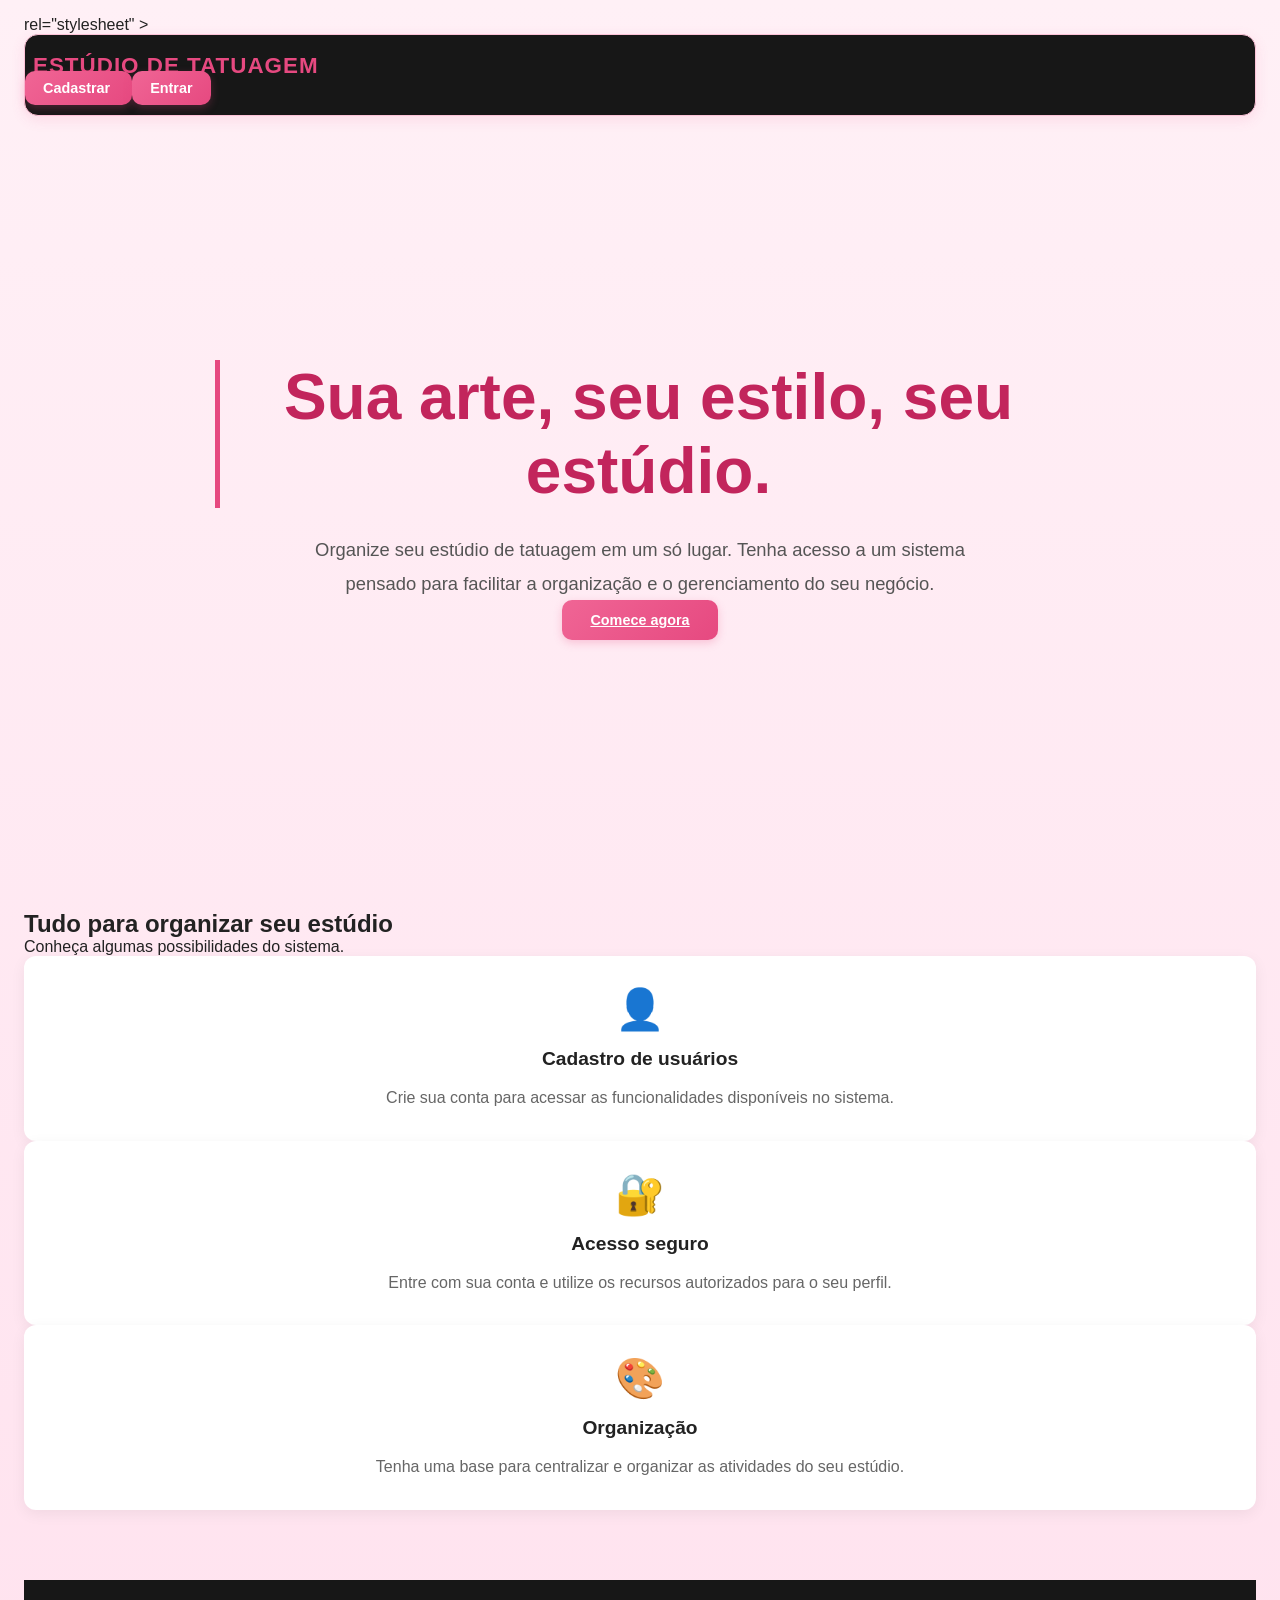
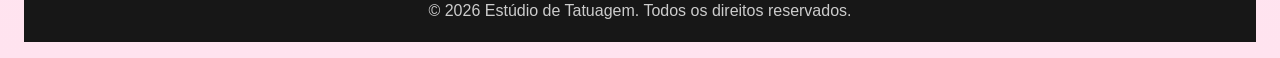
<file: front-end/index.html>
<!DOCTYPE html>
<html lang="pt-br">
<head>
    <meta charset="UTF-8">
    <meta name="viewport" content="width=device-width, initial-scale=1.0">

    <title>Estúdio de Tatuagem</title>

    <!-- Bootstrap -->
    <link
        <link rel="stylesheet" href="css/style.css">
        rel="stylesheet"
    >

    <!-- Ícone da página -->
    <link rel="icon" href="data:,">

    <style>
        * {
            margin: 0;
            padding: 0;
            box-sizing: border-box;
        }

        body {
            background-color: #f5f5f5;
            font-family: Arial, Helvetica, sans-serif;
            color: #222;
        }

        /* Menu superior */
        .navbar {
            background-color: #171717;
            padding: 18px 0;
        }

        .navbar-brand {
            font-size: 1.4rem;
            font-weight: bold;
            letter-spacing: 1px;
        }

        /* Área principal */
        .hero {
            min-height: 80vh;
            display: flex;
            flex-direction: column;
            justify-content: center;
            align-items: center;
            padding: 60px 20px;
            text-align: center;
        }

        .hero h1 {
            max-width: 850px;
            font-size: clamp(2.2rem, 5vw, 4rem);
            font-weight: bold;
            margin-bottom: 25px;
        }

        .hero p {
            max-width: 650px;
            font-size: 1.15rem;
            line-height: 1.8;
            color: #555;
        }

        /* Botões */
        .btn-primary {
            background-color: #8b0000;
            border-color: #8b0000;
            padding: 12px 28px;
            transition: 0.3s;
        }

        .btn-primary:hover {
            background-color: #650000;
            border-color: #650000;
            transform: translateY(-2px);
        }

        .btn-outline-light,
        .btn-light {
            padding: 9px 18px;
        }

        /* Seção de funcionalidades */
        .features {
            padding: 50px 0 70px;
        }

        .feature-card {
            background-color: #fff;
            padding: 30px 20px;
            border-radius: 12px;
            text-align: center;
            height: 100%;
            box-shadow: 0 4px 15px rgba(0, 0, 0, 0.06);
            transition: 0.3s;
        }

        .feature-card:hover {
            transform: translateY(-5px);
        }

        .feature-card h3 {
            font-size: 1.2rem;
            font-weight: bold;
            margin: 15px 0;
        }

        .feature-card p {
            color: #666;
            line-height: 1.6;
            margin-bottom: 0;
        }

        .feature-icon {
            font-size: 2.5rem;
        }

        /* Rodapé */
        footer {
            background-color: #171717;
            color: #ccc;
            padding: 22px 15px;
            text-align: center;
        }

        footer p {
            margin: 0;
        }

        /* Ajustes para celulares */
        @media (max-width: 576px) {
            .navbar-brand {
                font-size: 1.05rem;
            }

            .navbar .btn {
                font-size: 0.85rem;
                padding: 7px 10px;
            }

            .hero {
                min-height: 65vh;
                padding: 45px 15px;
            }

            .hero p {
                font-size: 1rem;
            }
        }
    </style>
</head>

<body>

    <!-- Menu de navegação -->
    <nav class="navbar navbar-dark">
        <div class="container">

            <a href="index.html" class="navbar-brand">
                ESTÚDIO DE TATUAGEM
            </a>

            <div>
                <a href="cadastro.html" class="btn btn-outline-light me-2">
                    Cadastrar
                </a>

                <a href="login.html" class="btn btn-light">
                    Entrar
                </a>
            </div>

        </div>
    </nav>

    <!-- Apresentação principal -->
    <main>

        <section class="hero container">

            <h1>
                Sua arte, seu estilo, seu estúdio.
            </h1>

            <p>
                Organize seu estúdio de tatuagem em um só lugar.
                Tenha acesso a um sistema pensado para facilitar
                a organização e o gerenciamento do seu negócio.
            </p>

            <a href="cadastro.html" class="btn btn-primary btn-lg mt-3">
                Comece agora
            </a>

        </section>

        <!-- Funcionalidades -->
        <section class="features container">

            <div class="text-center mb-5">
                <h2 class="fw-bold">Tudo para organizar seu estúdio</h2>

                <p class="text-secondary mt-3">
                    Conheça algumas possibilidades do sistema.
                </p>
            </div>

            <div class="row g-4">

                <div class="col-md-4">
                    <div class="feature-card">

                        <div class="feature-icon">👤</div>

                        <h3>Cadastro de usuários</h3>

                        <p>
                            Crie sua conta para acessar as funcionalidades
                            disponíveis no sistema.
                        </p>

                    </div>
                </div>

                <div class="col-md-4">
                    <div class="feature-card">

                        <div class="feature-icon">🔐</div>

                        <h3>Acesso seguro</h3>

                        <p>
                            Entre com sua conta e utilize os recursos
                            autorizados para o seu perfil.
                        </p>

                    </div>
                </div>

                <div class="col-md-4">
                    <div class="feature-card">

                        <div class="feature-icon">🎨</div>

                        <h3>Organização</h3>

                        <p>
                            Tenha uma base para centralizar e organizar
                            as atividades do seu estúdio.
                        </p>

                    </div>
                </div>

            </div>

        </section>

    </main>

    <!-- Rodapé -->
    <footer>
        <p>
            &copy; 2026 Estúdio de Tatuagem. Todos os direitos reservados.
        </p>
    </footer>

    <!-- Bootstrap JS -->
    <script
        src="https://cdn.jsdelivr.net/npm/bootstrap@5.3.0/dist/js/bootstrap.bundle.min.js">
    </script>

</body>
</html>
</file>
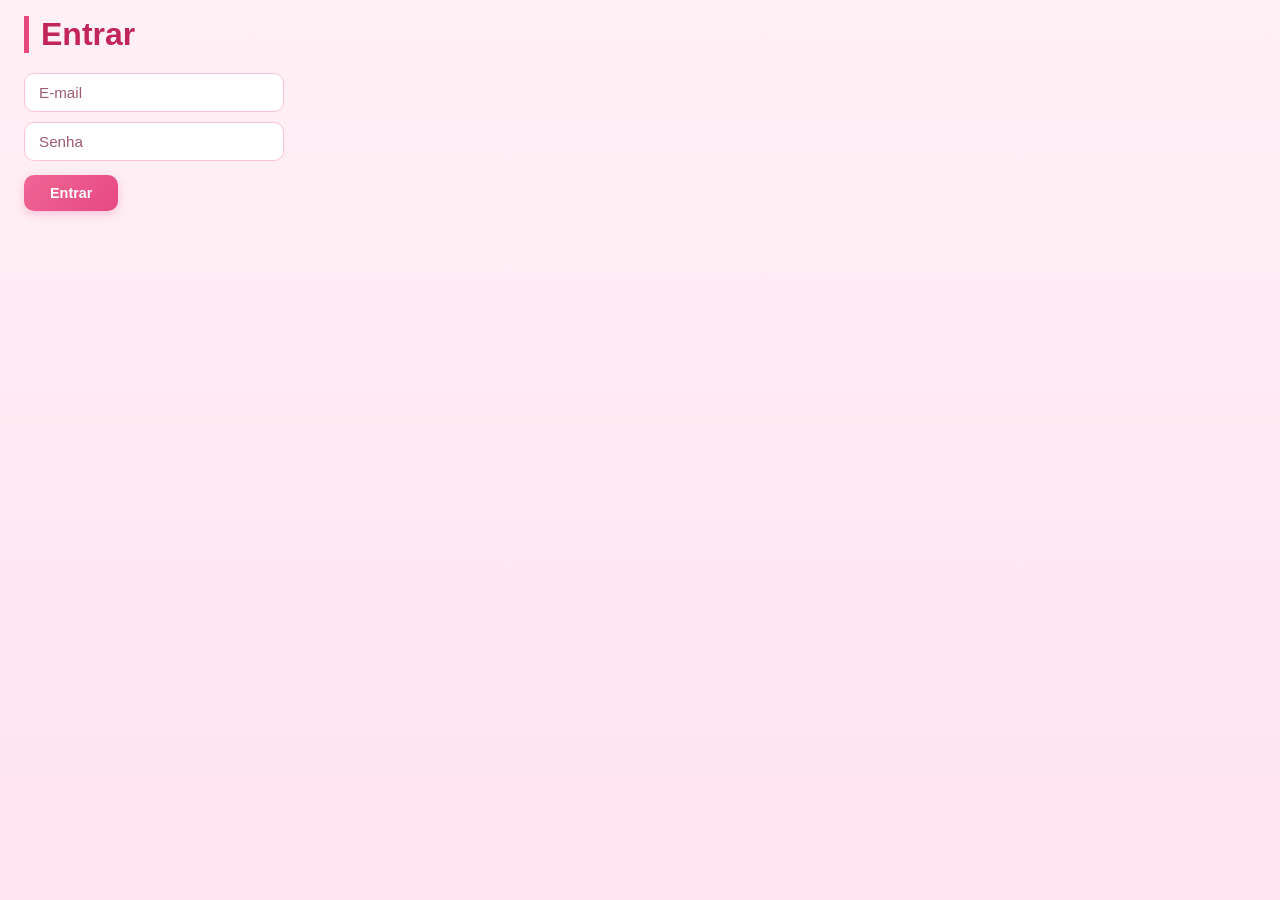
<file: front-end/agendamentos.html>
<!DOCTYPE html>
<html lang="pt-br">
<head>
    <meta charset="UTF-8">
    <meta name="viewport" content="width=device-width, initial-scale=1.0">

    <title>Agendamentos — Estúdio de Tatuagem</title>

   <link rel="stylesheet" href="css/style.css">
    
</head>

<body class="container py-4">

    <!-- Menu de navegação -->
    <nav class="navbar navbar-dark bg-dark mb-4 rounded">
        <div class="container-fluid">
            <a href="dashboard.html" class="navbar-brand">
                Estúdio de Tatuagem
            </a>

            <div class="d-flex flex-wrap align-items-center gap-3">
                <a href="clientes.html" class="text-light text-decoration-none">
                    Clientes
                </a>

                <a href="senioridade.html" class="text-light text-decoration-none">
                    Senioridade
                </a>

                <a href="estilos.html" class="text-light text-decoration-none">
                    Estilos
                </a>

                <a href="tatuadores.html" class="text-light text-decoration-none">
                    Tatuadores
                </a>

                <a href="agendamentos.html" class="text-light text-decoration-none">
                    Agendamentos
                </a>

                <button onclick="sair()" class="btn btn-outline-light btn-sm">
                    Sair
                </button>
            </div>
        </div>
    </nav>

    <h1>Agendamentos</h1>

    <p class="text-muted">
        Cadastre, consulte e gerencie os agendamentos do estúdio.
    </p>

    <!-- Formulário de agendamento -->
    <form id="form-agendamento" class="row g-3 mt-2 mb-4">

        <div class="col-md-3">
            <label for="idcliente" class="form-label">Cliente</label>
            <select id="idcliente" class="form-select" required>
                <option value="">Selecione um cliente...</option>
            </select>
        </div>

        <div class="col-md-3">
            <label for="idtatuador" class="form-label">Tatuador</label>
            <select id="idtatuador" class="form-select" required>
                <option value="">Selecione um tatuador...</option>
            </select>
        </div>

        <div class="col-md-2">
            <label for="dataagendamento" class="form-label">Data</label>
            <input
                type="date"
                id="dataagendamento"
                class="form-control"
                required
            >
        </div>

        <div class="col-md-2">
            <label for="horaagendamento" class="form-label">Horário</label>
            <input
                type="time"
                id="horaagendamento"
                class="form-control"
                required
            >
        </div>

        <div class="col-md-2">
            <label for="valortatuagem" class="form-label">Valor (R$)</label>
            <input
                type="number"
                id="valortatuagem"
                class="form-control"
                placeholder="0,00"
                step="0.01"
                min="0"
            >
        </div>

        <div class="col-md-12">
            <label for="descricaotatuagem" class="form-label">
                Descrição da tatuagem
            </label>

            <textarea
                id="descricaotatuagem"
                class="form-control"
                rows="3"
                placeholder="Descreva a tatuagem desejada..."
            ></textarea>
        </div>

        <!-- Imagem do desenho -->
        <div class="col-md-4">
            <label for="desenho" class="form-label">
                Desenho aprovado (imagem)
            </label>

            <input
                type="file"
                id="desenho"
                class="form-control"
                accept="image/*"
            >
        </div>

        <!-- Status visível durante a edição -->
        <div class="col-md-3" id="bloco-status" style="display: none;">
            <label for="status" class="form-label">Status</label>

            <select id="status" class="form-select">
                <option value="pendente">Pendente</option>
                <option value="confirmado">Confirmado</option>
                <option value="concluido">Concluído</option>
                <option value="cancelado">Cancelado</option>
            </select>
        </div>

        <div class="col-md-3 d-flex align-items-end">
            <button
                id="btn-submit-agendamento"
                type="submit"
                class="btn btn-primary w-100"
            >
                Cadastrar agendamento
            </button>
        </div>

    </form>

    <!-- Tabela de agendamentos -->
    <div class="table-responsive">
        <table class="table table-bordered table-striped align-middle">
            <thead class="table-dark">
                <tr>
                    <th>ID</th>
                    <th>Cliente</th>
                    <th>Tatuador</th>
                    <th>Data</th>
                    <th>Hora</th>
                    <th>Valor</th>
                    <th>Status</th>
                    <th>Desenho</th>
                    <th>Ações</th>
                </tr>
            </thead>

            <tbody id="corpo-tabela">
                <!-- Preenchido pelo JavaScript -->
            </tbody>
        </table>
    </div>

    <!-- Scripts -->
    <script src="js/auth.js"></script>

    <script>
        protegerPagina();
    </script>

    <script src="js/agendamentos.js"></script>

</body>
</html>
</file>
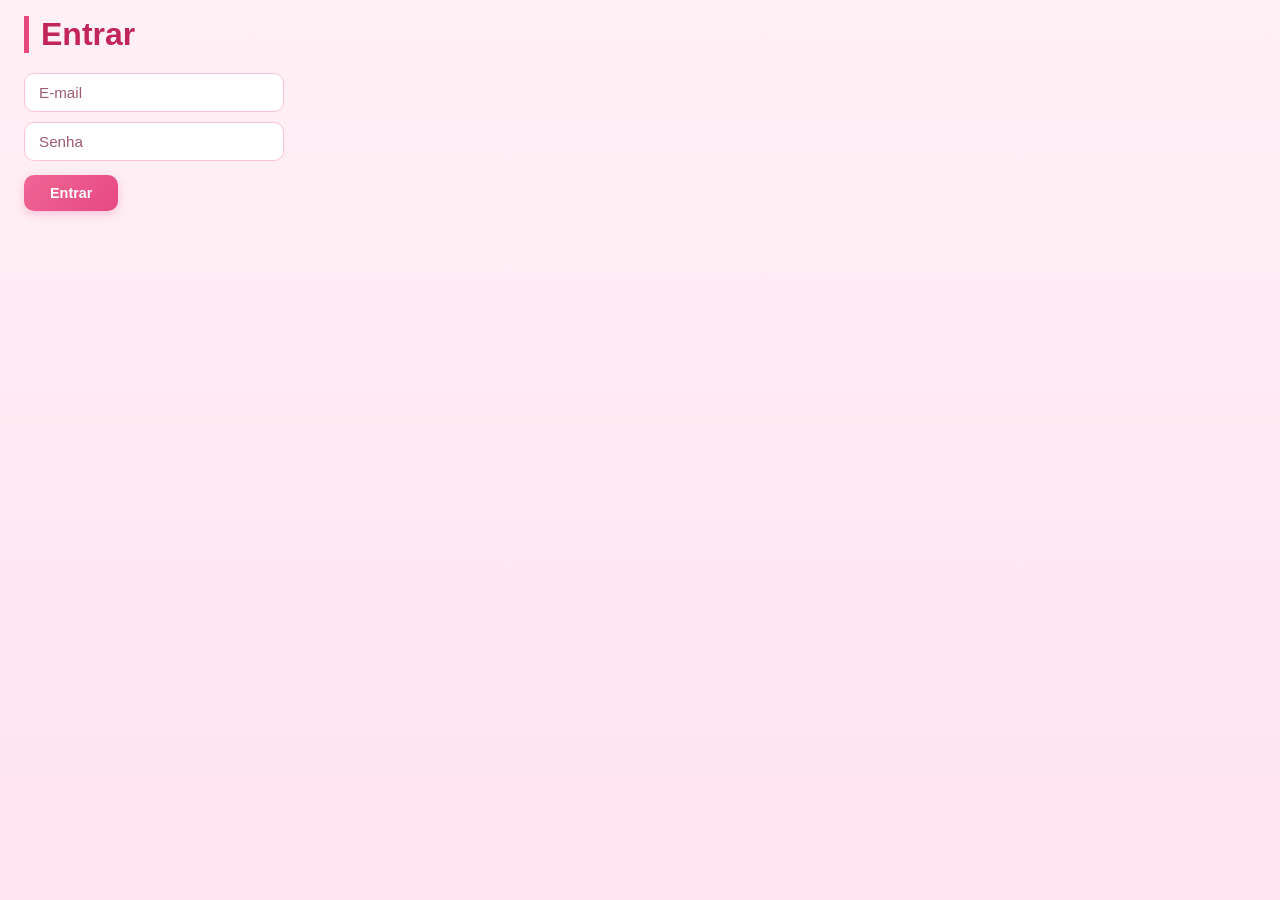
<file: front-end/cadastro.html>
<!DOCTYPE html>
<html lang="pt-br">
<head>
  <meta charset="UTF-8">
  <title>Cadastro — Estúdio de Tatuagem</title>
  <link rel="stylesheet" href="css/style.css">
</head>
<body class="container py-5" style="max-width: 480px;">

  <h1 class="mb-4">Criar conta</h1>

  <form id="form-cadastro">
    <div class="mb-3">
      <input type="text" id="nome" class="form-control" placeholder="Nome" required>
    </div>
    <div class="mb-3">
      <input type="email" id="email" class="form-control" placeholder="E-mail" required>
    </div>
    <div class="mb-3">
      <input type="password" id="senha" class="form-control" placeholder="Senha" required>
    </div>
    <button type="submit" class="btn btn-primary w-100">Cadastrar</button>
  </form>

  
  
<script src="js/auth.js"></script>
  <script src="js/cadastro.js"></script>

</body>
</html>
</file>
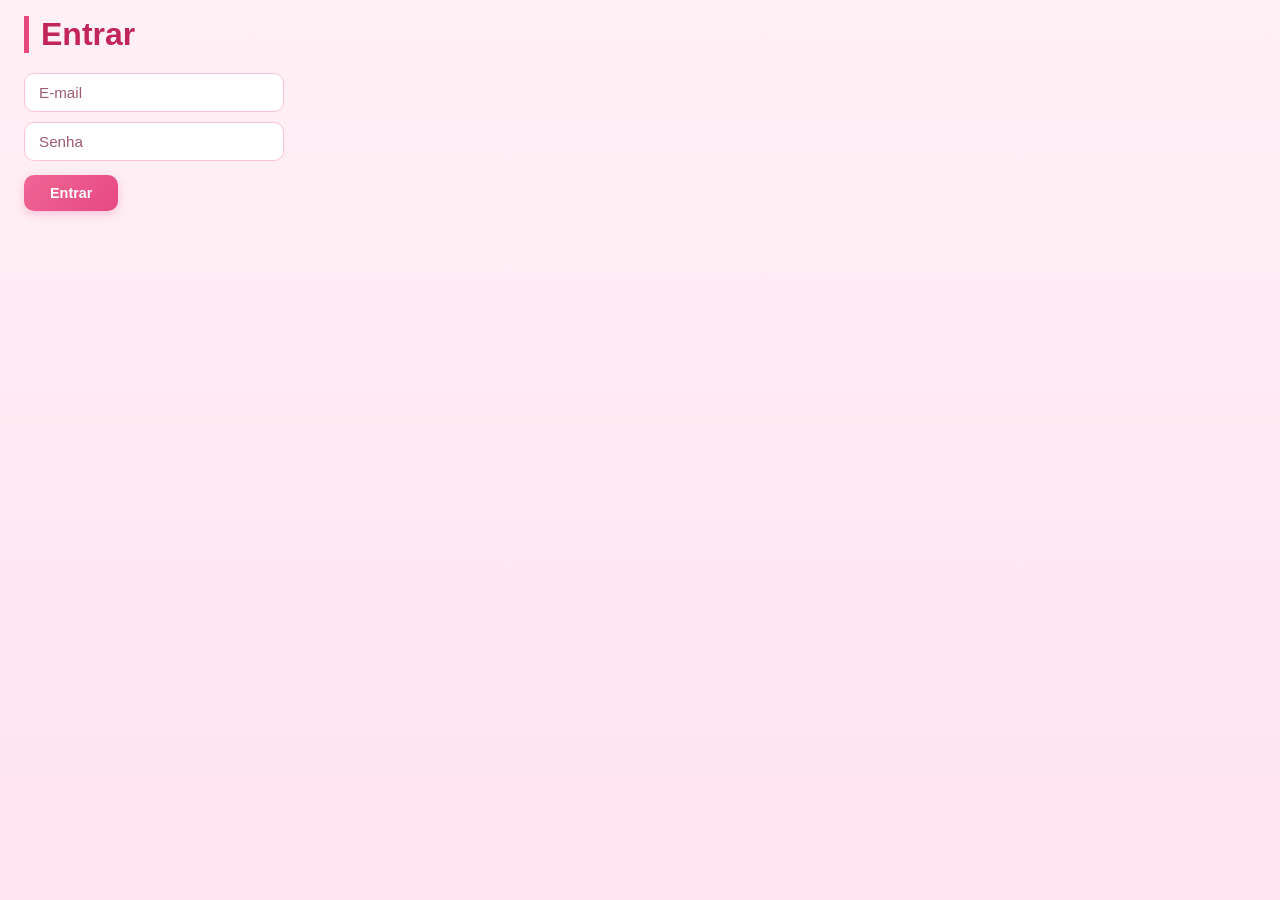
<file: front-end/clientes.html>
<!DOCTYPE html>
<html lang="pt-br">
<head>
  <meta charset="UTF-8">
  <title>Clientes — Estúdio de Tatuagem</title>
  <!-- Bootstrap: biblioteca de estilos prontos -->
  <link rel="stylesheet" href="css/style.css">
</head>
<body class="container py-4">

 <nav class="navbar navbar-dark bg-dark mb-4">
  <div class="container">
    <span class="navbar-brand">Estúdio de Tatuagem</span>
    <div>
      <a href="clientes.html" class="text-light me-3">Clientes</a>
      <a href="senioridade.html" class="text-light me-3">Senioridade</a>
      <a href="estilos.html" class="text-light me-3">Estilos</a>
      <a href="tatuadores.html" class="text-light me-3">Tatuadores</a>
      <a href="agendamentos.html" class="text-light me-3">Agendamentos</a>
      <button onclick="sair()" class="btn btn-outline-light btn-sm">Sair</button>
    </div>
  </div>
</nav>

  <h1>Clientes</h1>

  <!-- Formulário para cadastrar novo cliente -->
  <form id="form-cliente" class="row g-2 mt-2 mb-4">
    <div class="col-md-3">
      <input type="text" id="nome" class="form-control" placeholder="Nome" required>
    </div>
    <div class="col-md-2">
      <input type="text" id="cpf" class="form-control" placeholder="CPF (só números)" required>
    </div>
    <div class="col-md-2">
      <input type="text" id="telefone" class="form-control" placeholder="Telefone">
    </div>
    <div class="col-md-2">
      <input type="text" id="cidade" class="form-control" placeholder="Cidade">
    </div>
    <div class="col-md-1">
      <input type="text" id="uf" class="form-control" placeholder="UF" maxlength="2">
    </div>
    <div class="col-md-2">
      <button id="btn-submit-cliente" type="submit" class="btn btn-primary w-100">Cadastrar</button>
    </div>
  </form>

  <!-- Tabela onde os clientes vão aparecer -->
  <table class="table table-bordered">
    <thead>
      <tr>
        <th>ID</th>
        <th>Nome</th>
        <th>CPF</th>
        <th>Telefone</th>
        <th>Cidade</th>
        <th>UF</th>
        <th>Ações</th>
      </tr>
    </thead>
    <tbody id="corpo-tabela">
      <!-- os clientes vão aparecer aqui -->
    </tbody>
  </table>

  <!-- Importa o arquivo JavaScript separado -->
   <script src="js/auth.js"></script>
  <script src="js/clientes.js"></script>

</body>
</html>
</file>
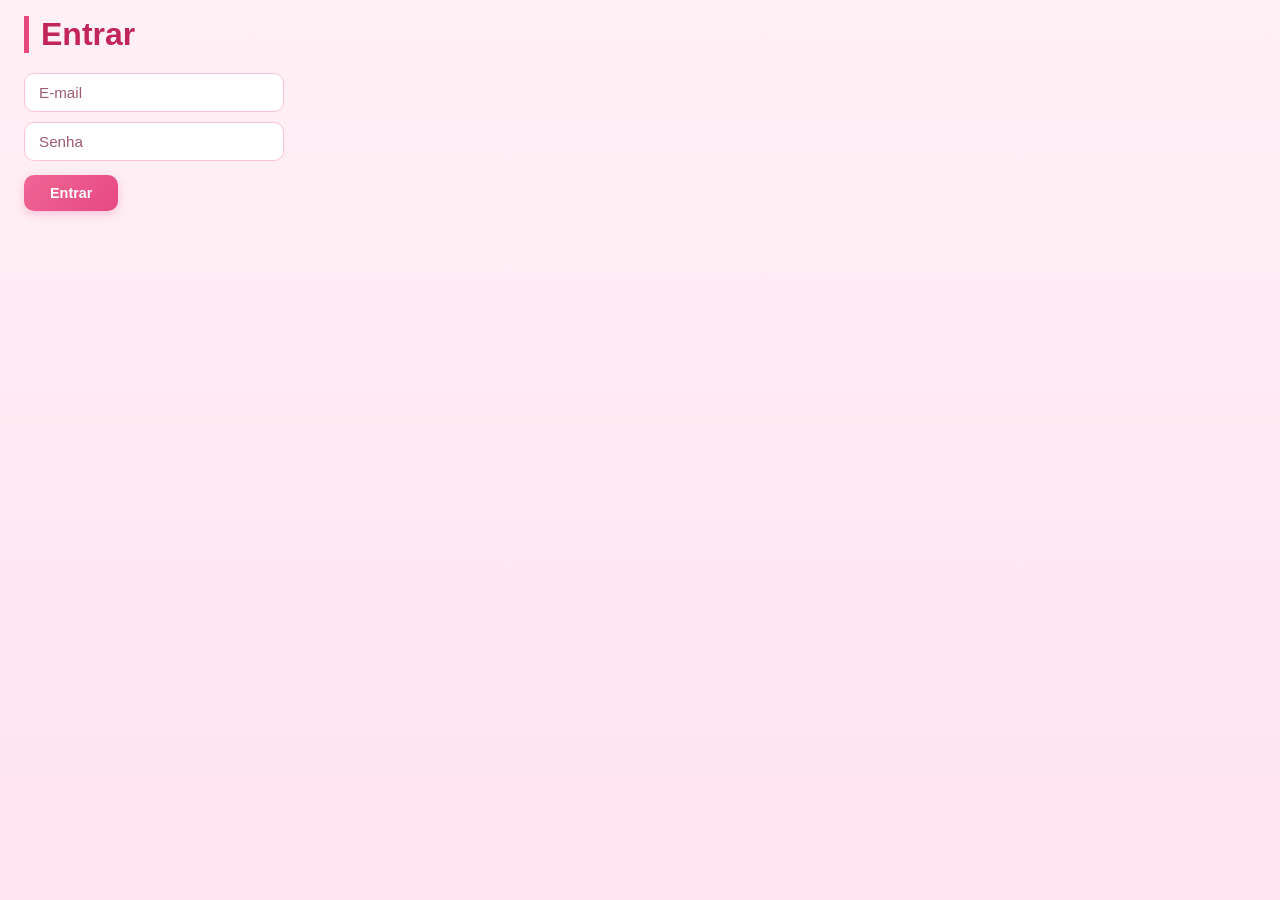
<file: front-end/estilos.html>
<!DOCTYPE html>
<html lang="pt-br">
<head>
  <meta charset="UTF-8">
  <title>Estilos — Estúdio de Tatuagem</title>
 <link rel="stylesheet" href="css/style.css">
</head>
<body class="container py-4">

<nav class="navbar navbar-dark bg-dark mb-4">
  <div class="container">
    <span class="navbar-brand">Estúdio de Tatuagem</span>
    <div>
      <a href="clientes.html" class="text-light me-3">Clientes</a>
      <a href="senioridade.html" class="text-light me-3">Senioridade</a>
      <a href="estilos.html" class="text-light me-3">Estilos</a>
      <a href="tatuadores.html" class="text-light me-3">Tatuadores</a>
      <a href="agendamentos.html" class="text-light me-3">Agendamentos</a>
      <button onclick="sair()" class="btn btn-outline-light btn-sm">Sair</button>
    </div>
  </div>
</nav>
  <h1>Estilos</h1>

  <form id="form-estilo" class="row g-2 mt-2 mb-4">
    <div class="col-md-4">
      <input type="text" id="descricao" class="form-control" placeholder="Descrição (ex: Blackwork)" required>
    </div>
    <div class="col-md-2">
      <button id="btn-submit-estilo" type="submit" class="btn btn-primary w-100">Cadastrar</button>
    </div>
  </form>

  <table class="table table-bordered">
    <thead>
      <tr>
        <th>ID</th>
        <th>Descrição</th>
        <th>Ações</th>
      </tr>
    </thead>
    <tbody id="corpo-tabela">
    </tbody>
  </table>
<script src="js/auth.js"></script>
  <script src="js/estilos.js"></script>

</body>
</html>
</file>
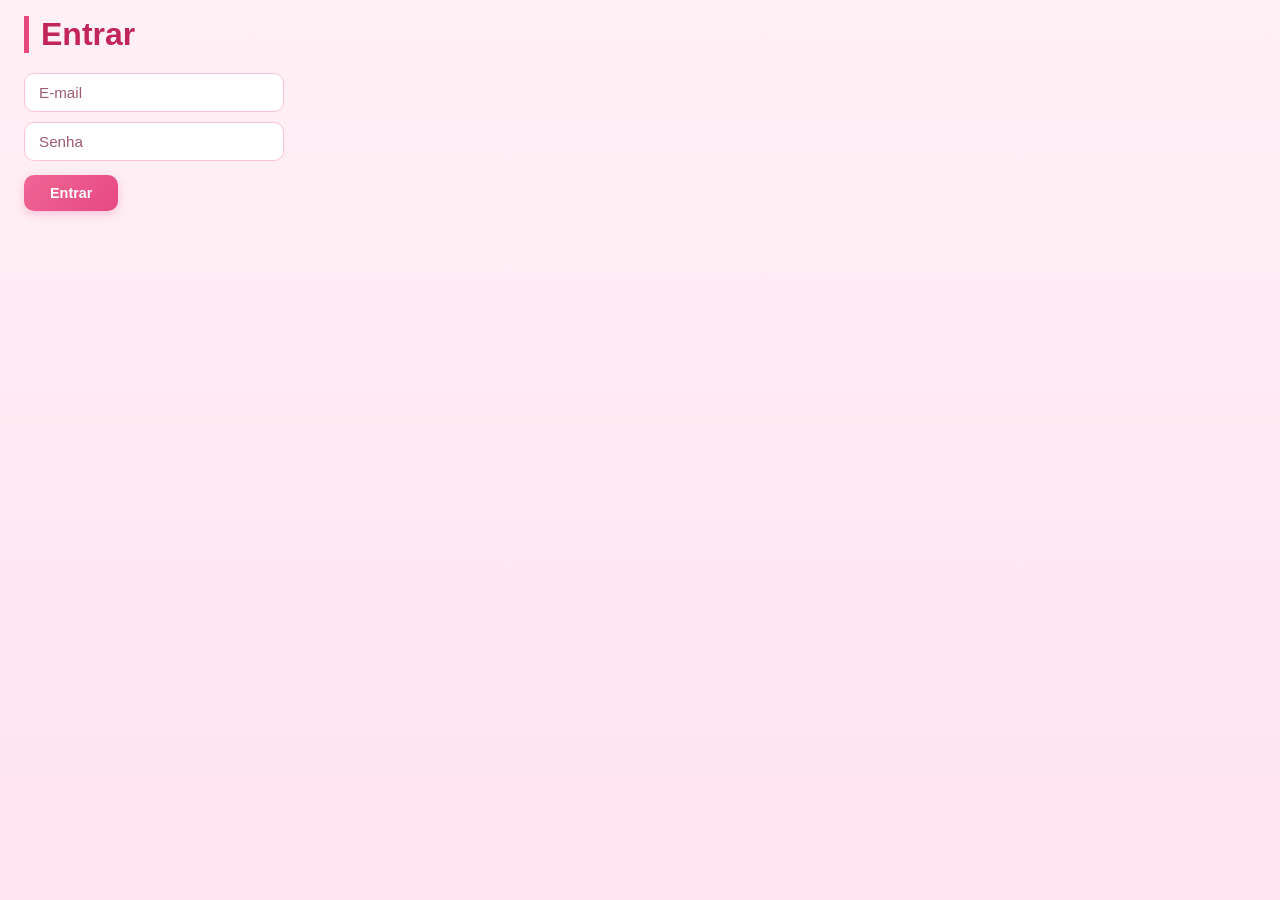
<file: front-end/login.html>
<!DOCTYPE html>
<html lang="pt-br">
<head>
  <meta charset="UTF-8">
  <title>Login — Estúdio de Tatuagem</title>
 <link rel="stylesheet" href="css/style.css">
</head>
<body class="container py-5" style="max-width: 480px;">

  <h1 class="mb-4">Entrar</h1>

  <form id="form-login">
    <div class="mb-3">
      <input type="email" id="email" class="form-control" placeholder="E-mail" required>
    </div>
    <div class="mb-3">
      <input type="password" id="senha" class="form-control" placeholder="Senha" required>
    </div>
    <button type="submit" class="btn btn-primary w-100">Entrar</button>
  </form>

  
  <script src="js/login.js"></script>

</body>
</html>
</file>
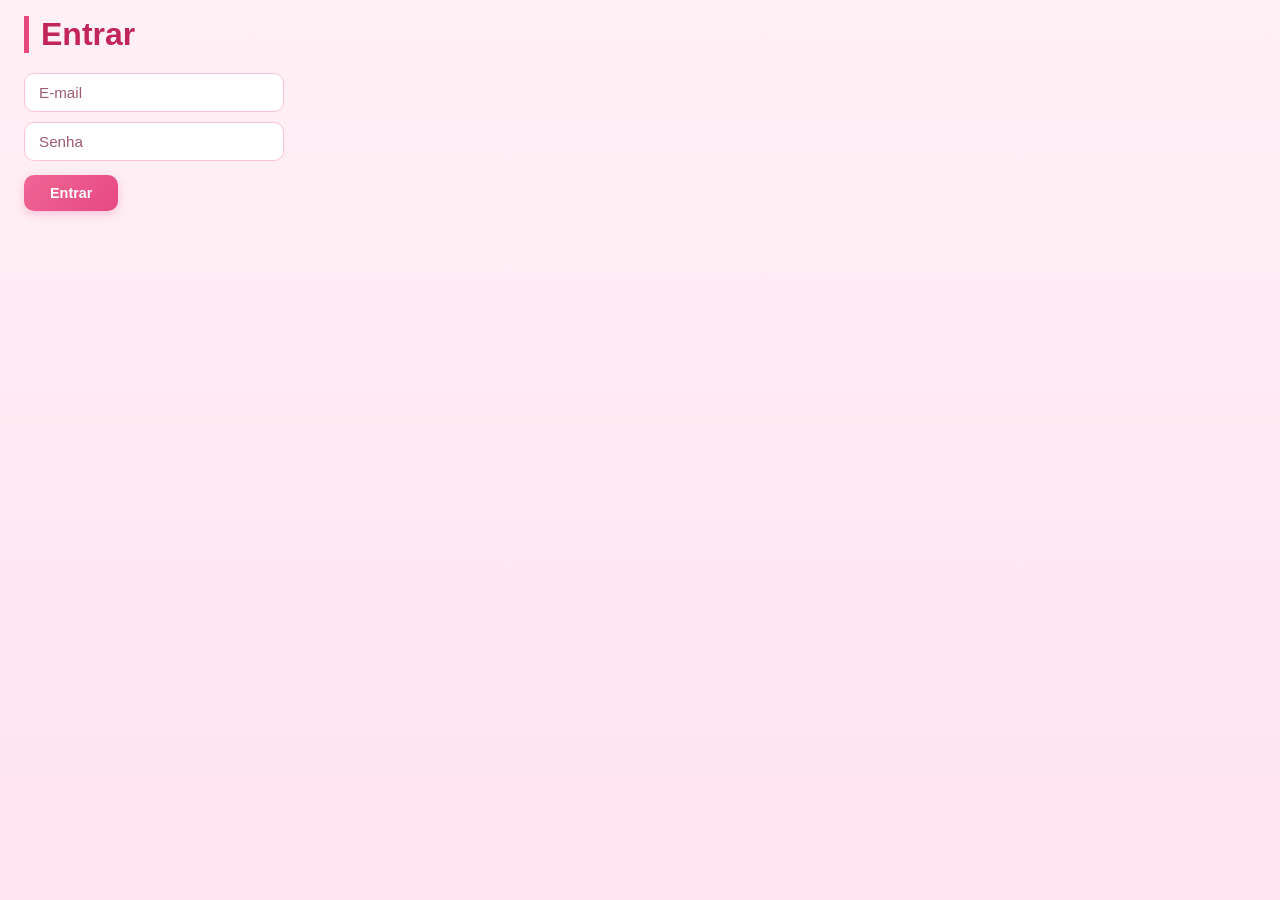
<file: front-end/senioridade.html>
<!DOCTYPE html>
<html lang="pt-br">
<head>
  <meta charset="UTF-8">
  <title>Senioridade — Estúdio de Tatuagem</title>
<link rel="stylesheet" href="css/style.css">
</head>
<body class="container py-4">

  <nav class="navbar navbar-dark bg-dark mb-4">
  <div class="container">
    <span class="navbar-brand">Estúdio de Tatuagem</span>
    <div>
      <a href="clientes.html" class="text-light me-3">Clientes</a>
      <a href="senioridade.html" class="text-light me-3">Senioridade</a>
      <a href="estilos.html" class="text-light me-3">Estilos</a>
      <a href="tatuadores.html" class="text-light me-3">Tatuadores</a>
      <a href="agendamentos.html" class="text-light me-3">Agendamentos</a>
      <button onclick="sair()" class="btn btn-outline-light btn-sm">Sair</button>
    </div>
  </div>
</nav>
  <h1>Senioridade</h1>

  <!-- Formulário para cadastrar nova senioridade -->
  <form id="form-senioridade" class="row g-2 mt-2 mb-4">
    <div class="col-md-4">
      <input type="text" id="nome" class="form-control" placeholder="Nome (ex: Júnior)" required>
    </div>
    <div class="col-md-2">
      <button id="btn-submit-senioridade" type="submit" class="btn btn-primary w-100">Cadastrar</button>
    </div>
  </form>

  <!-- Tabela onde as senioridades vão aparecer -->
  <table class="table table-bordered">
    <thead>
      <tr>
        <th>ID</th>
        <th>Nome</th>
        <th>Ações</th>
      </tr>
    </thead>
    <tbody id="corpo-tabela">
      <!-- as senioridades vão aparecer aqui -->
    </tbody>
  </table>
<script src="js/auth.js"></script>
  <script src="js/senioridade.js"></script>

</body>
</html>
</file>
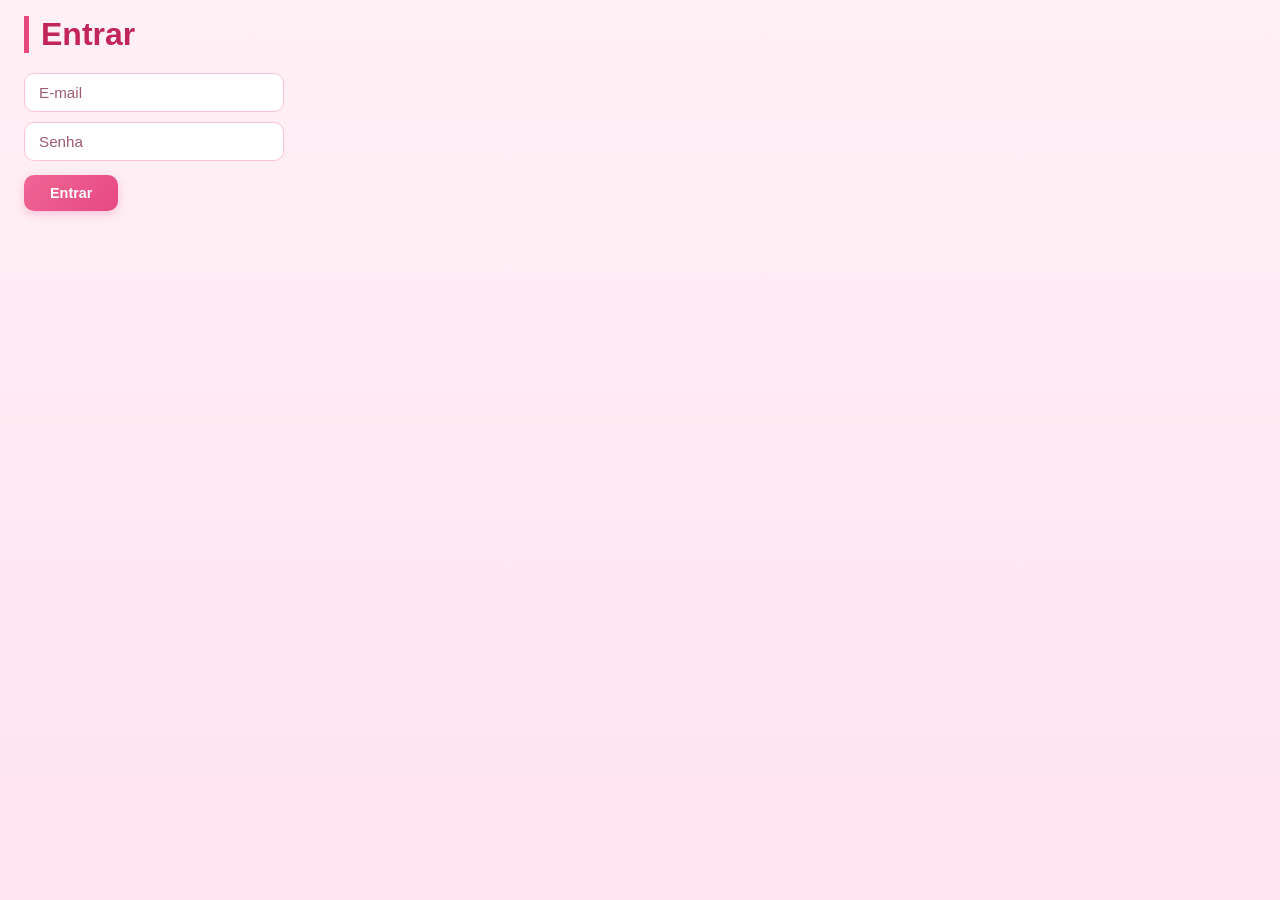
<file: front-end/tatuadores.html>
<!DOCTYPE html>
<html lang="pt-br">
<head>
  <meta charset="UTF-8">
  <meta name="viewport" content="width=device-width, initial-scale=1">
  <title>Tatuadores — Estúdio de Tatuagem</title>

  <link
   <link rel="stylesheet" href="css/style.css">
    
  
</head>

<body class="container py-4">

 <nav class="navbar navbar-dark bg-dark mb-4">
  <div class="container">
    <span class="navbar-brand">Estúdio de Tatuagem</span>
    <div>
      <a href="clientes.html" class="text-light me-3">Clientes</a>
      <a href="senioridade.html" class="text-light me-3">Senioridade</a>
      <a href="estilos.html" class="text-light me-3">Estilos</a>
      <a href="tatuadores.html" class="text-light me-3">Tatuadores</a>
      <a href="agendamentos.html" class="text-light me-3">Agendamentos</a>
      <button onclick="sair()" class="btn btn-outline-light btn-sm">Sair</button>
    </div>
  </div>
</nav>
  <h1>Tatuadores</h1>

  <!-- Formulário para cadastrar ou editar tatuadores -->
  <form id="form-tatuador" class="row g-3 mt-2 mb-4">

    <div class="col-md-3">
      <label for="nometatuador" class="form-label">Nome</label>
      <input
        type="text"
        id="nometatuador"
        class="form-control"
        placeholder="Nome"
        required
      >
    </div>

    <div class="col-md-2">
      <label for="cpf" class="form-label">CPF</label>
      <input
        type="text"
        id="cpf"
        class="form-control"
        placeholder="CPF (só números)"
        required
      >
    </div>

    <div class="col-md-3">
      <label for="email" class="form-label">E-mail</label>
      <input
        type="email"
        id="email"
        class="form-control"
        placeholder="E-mail"
      >
    </div>

    <div class="col-md-2">
      <label for="telefone" class="form-label">Telefone</label>
      <input
        type="text"
        id="telefone"
        class="form-control"
        placeholder="Telefone"
      >
    </div>

    <div class="col-md-2">
      <label for="idsenioridade" class="form-label">Senioridade</label>
      <select id="idsenioridade" class="form-select" required>
        <option value="">Senioridade...</option>
        <!-- Preenchido pelo JavaScript -->
      </select>
    </div>

    <!-- Estilos que o tatuador domina -->
    <div class="col-md-12">
      <label class="form-label">Estilos que domina</label>

      <div
        id="lista-estilos"
        class="d-flex flex-wrap gap-3"
      >
        <!-- Os checkboxes serão preenchidos pelo JavaScript -->
      </div>
    </div>

    <!-- Botões do formulário -->
    <div class="col-md-3">
      <button
        id="btn-submit-tatuador"
        type="submit"
        class="btn btn-primary w-100"
      >
        Cadastrar
      </button>
    </div>

    <div class="col-md-3">
      <button
        type="button"
        class="btn btn-secondary w-100"
        onclick="limparFormulario()"
      >
        Limpar formulário
      </button>
    </div>

  </form>

  <!-- Tabela de tatuadores -->
  <h2 class="h4">Tatuadores cadastrados</h2>

  <div class="table-responsive">
    <table class="table table-bordered table-striped">
      <thead class="table-dark">
        <tr>
          <th>ID</th>
          <th>Nome</th>
          <th>CPF</th>
          <th>E-mail</th>
          <th>Telefone</th>
          <th>Senioridade</th>
          <th>Ações</th>
        </tr>
      </thead>

      <tbody id="corpo-tabela">
        <!-- Os tatuadores serão carregados pelo JavaScript -->
      </tbody>
    </table>
  </div>

  <!-- JavaScript da página -->
   <script src="js/auth.js"></script>
  <script src="js/tatuadores.js"></script>

</body>
</html>
</file>
<file: front-end/css/style.css>
/* ==========================================
   ESTÚDIO DE TATUAGEM - TEMA ROSA 🌸
   Funciona com ou sem Bootstrap
   ========================================== */

:root {
  --rosa-fundo: #fff0f6;
  --rosa-claro: #ffe3ef;
  --rosa-hover: #fff5fa;
  --rosa-principal: #e64980;
  --rosa-escuro: #c2255c;
  --rosa-borda: #fcc2d7;
  --texto: #4a1a2e;
  --texto-suave: #9c5c75;
  --branco: #ffffff;
  --vermelho: #d6336c;
}

* {
  box-sizing: border-box;
}

body {
  background: linear-gradient(180deg, #fff0f6 0%, #ffe3ef 100%);
  color: var(--texto);
  font-family: 'Segoe UI', Tahoma, Geneva, Verdana, sans-serif;
  min-height: 100vh;
  margin: 0;
  padding: 16px 24px;
}

/* --- Navegação --- */
nav,
.navbar {
  background: var(--branco);
  border: 1px solid var(--rosa-borda);
  border-radius: 14px;
  box-shadow: 0 4px 14px rgba(230, 73, 128, 0.12);
  padding: 12px 20px;
  margin-bottom: 24px;
  display: flex;
  flex-wrap: wrap;
  align-items: center;
  gap: 12px;
}

.navbar-brand,
nav strong {
  font-weight: 700;
  font-size: 1.1rem;
  color: var(--rosa-principal);
  margin-right: 12px;
}

nav a {
  color: var(--texto-suave);
  text-decoration: none;
  font-weight: 500;
  padding: 4px 8px;
  border-radius: 8px;
  transition: all 0.2s ease;
}

nav a:hover {
  color: var(--rosa-escuro);
  background: var(--rosa-claro);
}

/* --- Títulos --- */
h1 {
  font-size: 2rem;
  font-weight: 700;
  color: var(--rosa-escuro);
  margin: 0 0 20px;
  padding-left: 12px;
  border-left: 5px solid var(--rosa-principal);
}

/* --- Formulários --- */
input,
select,
textarea {
  display: block;
  width: 100%;
  max-width: 260px;
  background: var(--branco);
  border: 1.5px solid var(--rosa-borda);
  border-radius: 10px;
  padding: 10px 14px;
  margin-bottom: 10px;
  color: var(--texto);
  font-size: 0.95rem;
  outline: none;
  transition: border-color 0.2s, box-shadow 0.2s;
}

input:focus,
select:focus,
textarea:focus {
  border-color: var(--rosa-principal);
  box-shadow: 0 0 0 4px rgba(230, 73, 128, 0.18);
}

input::placeholder {
  color: var(--texto-suave);
}

/* --- Botões --- */
button,
.btn,
input[type="submit"] {
  background: linear-gradient(135deg, #f06595, var(--rosa-principal));
  color: var(--branco);
  border: none;
  border-radius: 10px;
  padding: 8px 18px;
  font-weight: 600;
  font-size: 0.9rem;
  cursor: pointer;
  box-shadow: 0 3px 8px rgba(230, 73, 128, 0.25);
  transition: transform 0.1s ease, box-shadow 0.2s ease, background 0.2s ease;
}

button:hover,
.btn:hover {
  background: linear-gradient(135deg, var(--rosa-principal), var(--rosa-escuro));
  box-shadow: 0 5px 12px rgba(230, 73, 128, 0.35);
}

button:active {
  transform: scale(0.97);
}

/* Botão Cadastrar: um pouco mais largo e com destaque */
form button:first-of-type,
button[type="submit"] {
  padding: 10px 26px;
  margin-top: 4px;
}

/* Botões de ação na tabela (Editar e Excluir) */
td button {
  background: var(--branco);
  color: var(--rosa-escuro);
  border: 1.5px solid var(--rosa-borda);
  box-shadow: none;
  padding: 6px 14px;
  margin: 2px 3px;
}

td button:hover {
  background: var(--rosa-claro);
  color: var(--rosa-escuro);
  box-shadow: none;
}

/* Botão Excluir: vermelho-rosado */
td button:nth-of-type(2) {
  color: var(--vermelho);
  border-color: #ffc9d8;
}

td button:nth-of-type(2):hover {
  background: #ffe3ec;
}

/* Botão Sair */
.btn-sair,
#sair,
nav button {
  background: var(--branco);
  color: var(--rosa-escuro);
  border: 1.5px solid var(--rosa-principal);
  box-shadow: none;
}

nav button:hover {
  background: var(--rosa-principal);
  color: var(--branco);
}

/* --- Tabelas --- */
table {
  width: 100%;
  background: var(--branco);
  border-collapse: separate;
  border-spacing: 0;
  border: 1px solid var(--rosa-borda);
  border-radius: 14px;
  overflow: hidden;
  box-shadow: 0 6px 18px rgba(230, 73, 128, 0.1);
  margin-top: 24px;
}

thead th {
  background: var(--rosa-claro);
  color: var(--rosa-escuro);
  font-size: 0.78rem;
  font-weight: 700;
  text-transform: uppercase;
  letter-spacing: 0.6px;
  padding: 14px 16px;
  text-align: left;
  border-bottom: 2px solid var(--rosa-borda);
}

td {
  padding: 12px 16px;
  color: var(--texto);
  border-bottom: 1px solid #ffe8f1;
  vertical-align: middle;
}

tbody tr:last-child td {
  border-bottom: none;
}

tbody tr {
  transition: background 0.15s ease;
}

tbody tr:hover td {
  background: var(--rosa-hover);
}

/* --- Cards --- */
.card {
  background: var(--branco);
  border: 1px solid var(--rosa-borda);
  border-radius: 14px;
  box-shadow: 0 4px 14px rgba(230, 73, 128, 0.1);
}

/* --- Utilitários --- */
.text-danger-estudio {
  color: var(--vermelho) !important;
}

/* --- Grade do painel --- */
.menu {
  display: grid;
  grid-template-columns: repeat(auto-fit, minmax(220px, 1fr));
  gap: 16px;
}

.menu-card {
  display: flex;
  align-items: center;
  justify-content: center;
  min-height: 90px;
  padding: 16px;
  border-radius: 14px;
  background: linear-gradient(135deg, #f06595, var(--rosa-principal));
  color: var(--branco);
  font-weight: 600;
  font-size: 1.05rem;
  text-decoration: none;
  box-shadow: 0 4px 12px rgba(230, 73, 128, 0.25);
  transition: transform 0.15s ease, box-shadow 0.2s ease;
}

.menu-card:hover {
  transform: translateY(-3px);
  box-shadow: 0 8px 18px rgba(230, 73, 128, 0.35);
  color: var(--branco);
  background: linear-gradient(135deg, var(--rosa-principal), var(--rosa-escuro));
}

/* Cards secundários: versão branca com contorno */
.menu-card-secundario {
  background: var(--branco);
  color: var(--rosa-escuro);
  border: 1.5px solid var(--rosa-borda);
  box-shadow: 0 4px 12px rgba(230, 73, 128, 0.1);
}

.menu-card-secundario:hover {
  background: var(--rosa-claro);
  color: var(--rosa-escuro);
}
</file>
